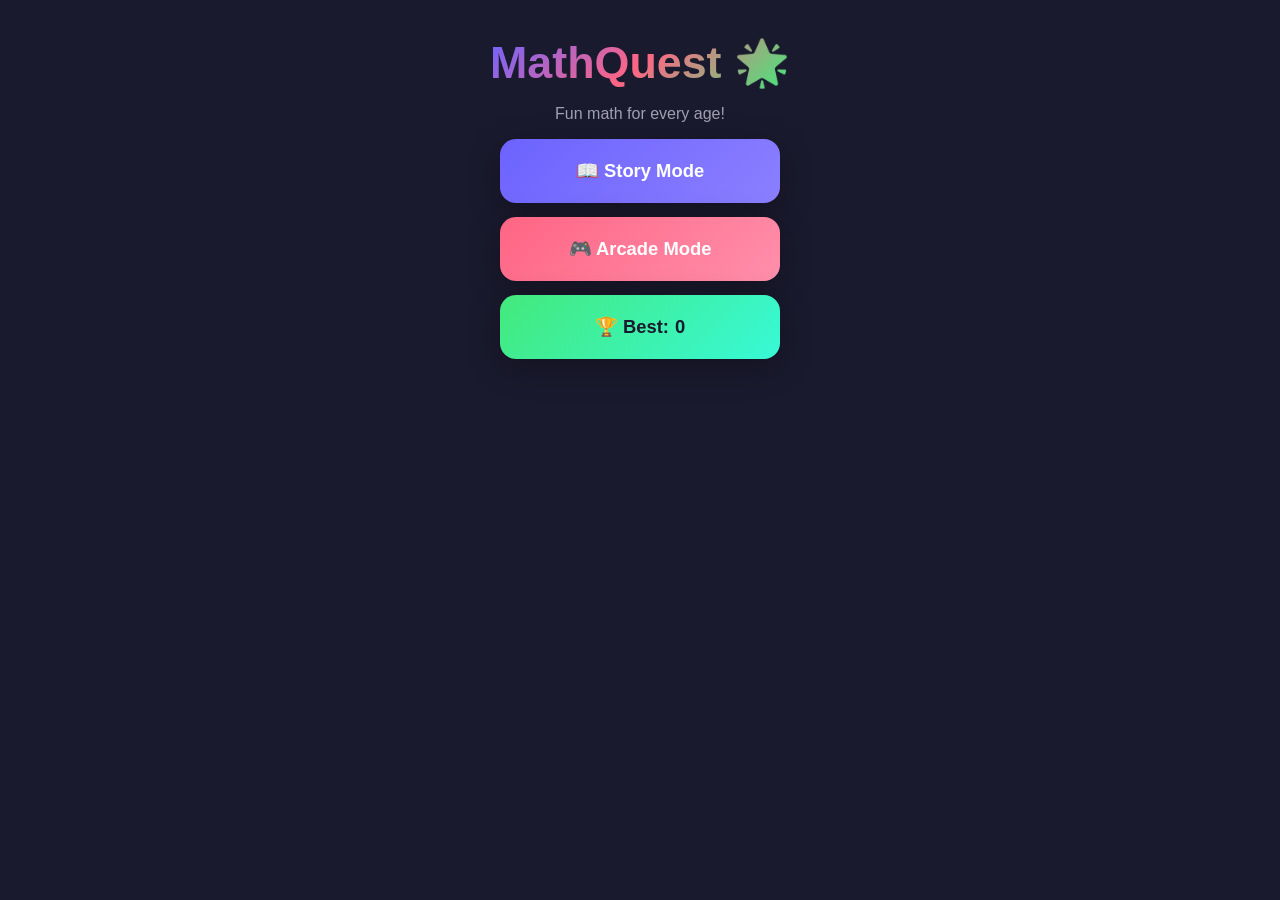
<file: index.html>
<!DOCTYPE html>
<html lang="en">
<head>
  <meta charset="UTF-8">
  <meta name="viewport" content="width=device-width, initial-scale=1.0">
  <title>MathQuest 🌟</title>
  <link rel="stylesheet" href="src/styles/main.css">
</head>
<body>
  <div id="app">
    <!-- HUD (shown during gameplay) -->
    <div id="hud" style="display:none">
      <div class="hud-item">
        <span class="hud-label">Score</span>
        <span class="hud-value hud-score" id="hud-score">0</span>
      </div>
      <div class="hud-item">
        <span class="hud-label">Streak</span>
        <span class="hud-value hud-streak" id="hud-streak">—</span>
      </div>
      <div class="hud-item">
        <span class="hud-label">Lives</span>
        <span class="hud-value hud-lives" id="hud-lives">∞</span>
      </div>
    </div>

    <!-- MENU -->
    <div id="screen-menu" class="screen active">
      <h1 class="game-title">MathQuest 🌟</h1>
      <p style="color:var(--text-dim);text-align:center">Fun math for every age!</p>
      <div class="menu-buttons">
        <button class="btn btn-primary"   id="btn-story">📖 Story Mode</button>
        <button class="btn btn-secondary" id="btn-arcade">🎮 Arcade Mode</button>
        <div class="btn btn-accent" style="cursor:default">🏆 Best: <span id="menu-highscore">0</span></div>
      </div>
    </div>

    <!-- STORY MAP -->
    <div id="screen-story" class="screen">
      <h2 style="color:var(--primary)">📖 Story Mode</h2>
      <div class="chapter-list" id="chapter-list"></div>
      <button class="btn btn-secondary" id="btn-story-back">← Back</button>
    </div>

    <!-- GAME (arcade + story practice) -->
    <div id="screen-game" class="screen">
      <div class="mode-label" id="mode-label"></div>
      <div class="question-card">
        <div class="question-text" id="question-text"></div>
        <div class="question-hint" id="question-hint"></div>
      </div>
      <div class="answer-grid" id="answer-grid"></div>
      <div id="hint-btn-wrap"></div>
      <button class="btn btn-secondary" id="btn-game-back"
              style="font-size:0.82em;padding:10px 20px;min-height:44px">🏠 Menu</button>
    </div>

    <!-- BOSS -->
    <div id="screen-boss" class="screen">
      <div class="boss-card">
        <span class="boss-emoji" id="boss-emoji"></span>
        <div class="boss-name" id="boss-name"></div>
        <div class="boss-desc" id="boss-desc"></div>
      </div>
      <div class="boss-timer"    id="boss-timer"></div>
      <div class="boss-progress" id="boss-progress"></div>
      <div class="question-card">
        <div class="question-text" id="boss-question"></div>
      </div>
      <div class="answer-grid" id="boss-answer-grid"></div>
    </div>
  </div>

  <!-- Floating emoji feedback -->
  <div class="feedback-overlay" id="feedback-overlay"></div>

  <script type="module" src="main.js"></script>
</body>
</html>
</file>
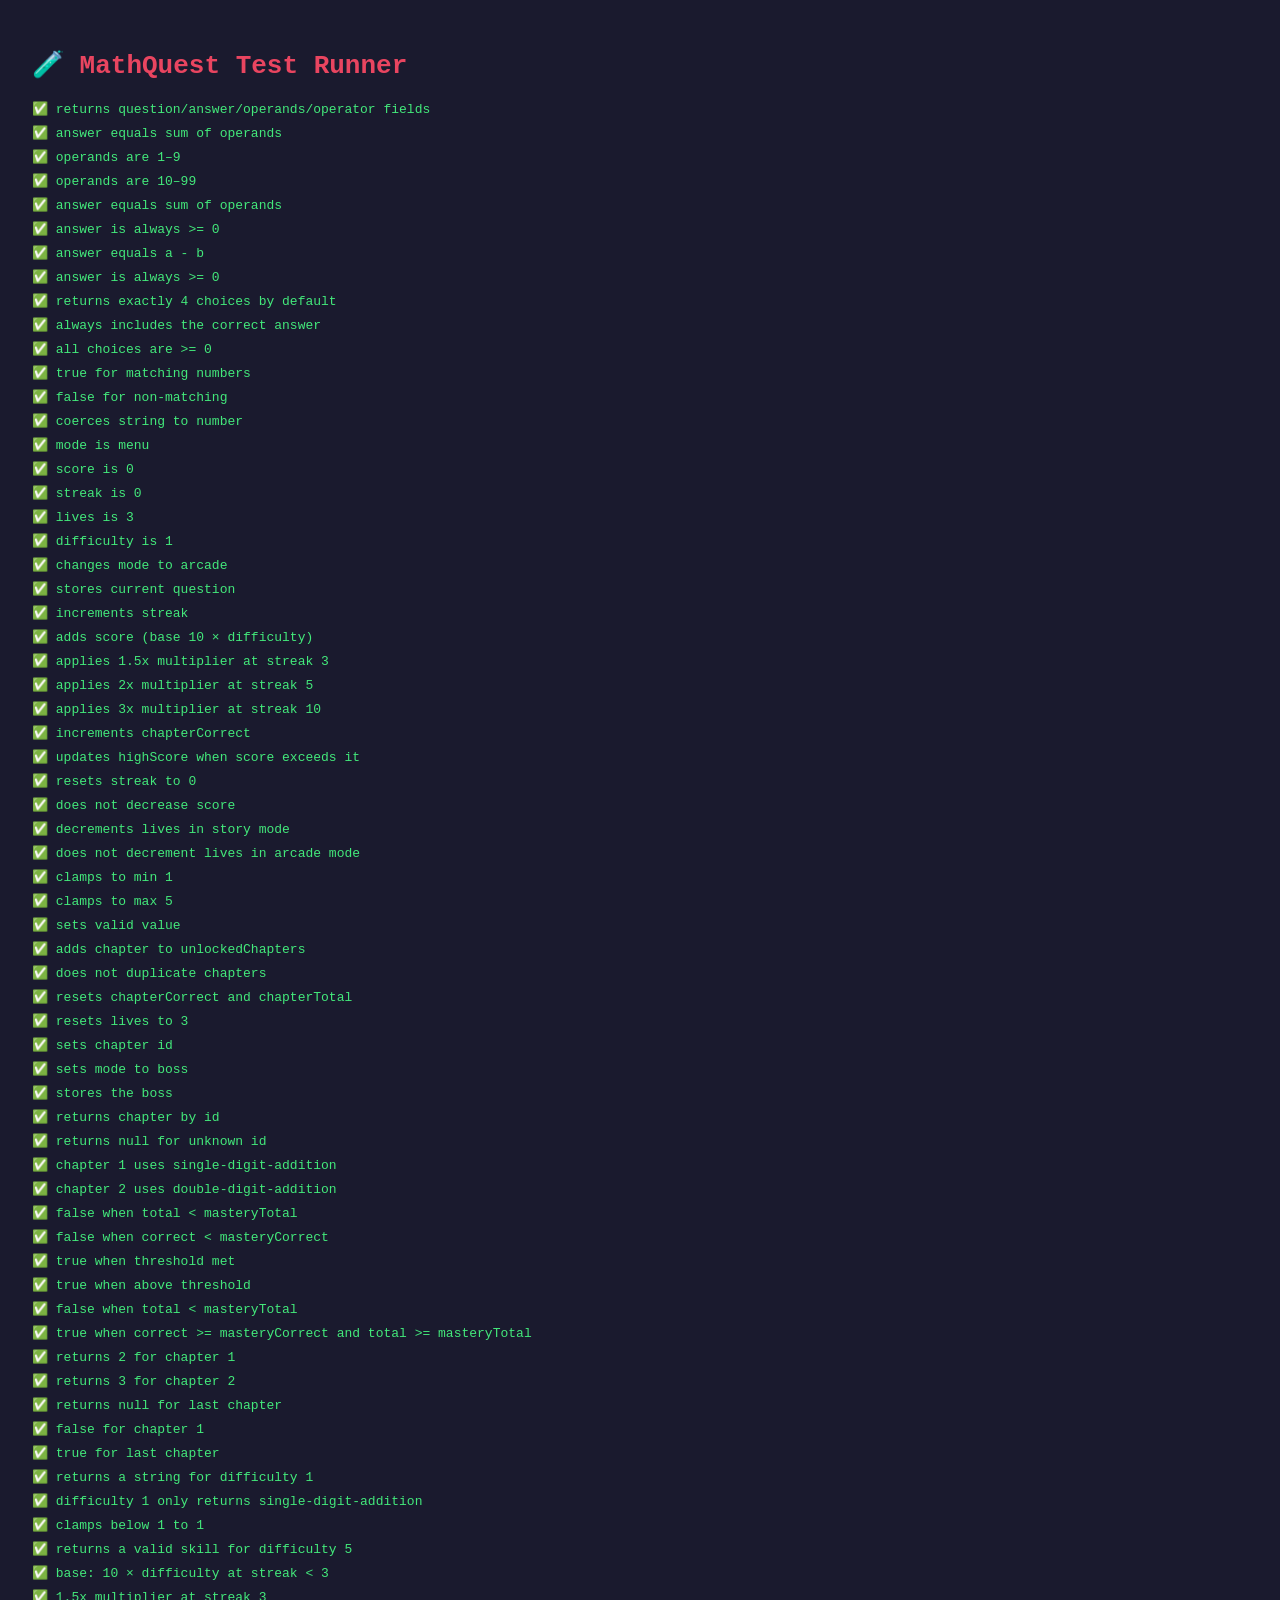
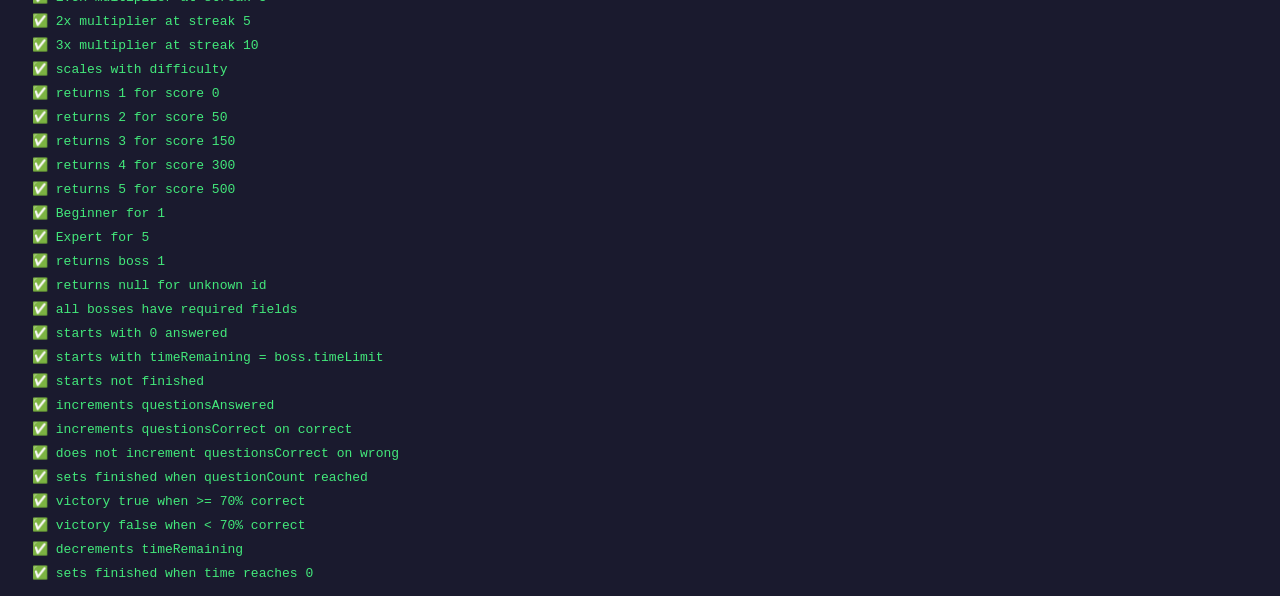
<file: tests/runner.html>
<!DOCTYPE html>
<html lang="en">
<head>
  <meta charset="UTF-8">
  <title>MathQuest Tests</title>
  <style>
    body { font-family: monospace; padding: 24px; background: #1a1a2e; color: #eee; }
    h1 { color: #e94560; margin-bottom: 16px; }
    .pass { color: #43e97b; padding: 4px 0; }
    .fail { color: #e94560; padding: 4px 0; }
    .summary { margin-top: 24px; font-size: 1.3em; font-weight: bold; padding: 12px;
               background: #16213e; border-radius: 8px; }
    .summary.pass { border-left: 4px solid #43e97b; }
    .summary.fail { border-left: 4px solid #e94560; }
  </style>
</head>
<body>
  <h1>🧪 MathQuest Test Runner</h1>
  <div id="output"></div>
  <script type="module">
    import { getResults } from './harness.js';
    import './math.test.js';
    import './state.test.js';
    import './story.test.js';
    import './arcade.test.js';
    import './boss.test.js';

    const results = getResults();
    const output = document.getElementById('output');

    results.forEach(r => {
      const div = document.createElement('div');
      div.className = r.pass ? 'pass' : 'fail';
      div.textContent = `${r.pass ? '✅' : '❌'} ${r.description}${r.error ? ': ' + r.error : ''}`;
      output.appendChild(div);
    });

    const passed = results.filter(r => r.pass).length;
    const total = results.length;
    const summary = document.createElement('div');
    summary.className = `summary ${passed === total ? 'pass' : 'fail'}`;
    summary.textContent = `${passed} / ${total} tests passed`;
    output.appendChild(summary);
  </script>
</body>
</html>
</file>
<file: src/styles/main.css>
/* src/styles/main.css */
:root {
  --primary: #6c63ff;
  --secondary: #ff6584;
  --accent: #43e97b;
  --bg: #1a1a2e;
  --surface: #16213e;
  --surface2: #0f3460;
  --text: #eaeaea;
  --text-dim: #a0a0b0;
  --correct: #43e97b;
  --incorrect: #ff6584;
  --star: #ffd700;
  --radius: 16px;
  --shadow: 0 8px 32px rgba(0,0,0,0.3);
}
* { box-sizing: border-box; margin: 0; padding: 0; }
body {
  font-family: 'Comic Sans MS', 'Chalkboard SE', 'Arial Rounded MT Bold', sans-serif;
  background: var(--bg);
  color: var(--text);
  min-height: 100vh;
  display: flex;
  flex-direction: column;
  align-items: center;
  justify-content: flex-start;
  padding-top: 20px;
  overflow-x: hidden;
}
#app {
  width: 100%;
  max-width: 600px;
  padding: 16px;
  display: flex;
  flex-direction: column;
  align-items: center;
  gap: 16px;
}
.screen { width: 100%; display: none; flex-direction: column; align-items: center; gap: 16px; }
.screen.active { display: flex; }

/* HUD */
#hud {
  width: 100%;
  display: flex;
  justify-content: space-between;
  background: var(--surface);
  border-radius: var(--radius);
  padding: 10px 20px;
  box-shadow: var(--shadow);
}
.hud-item { display: flex; flex-direction: column; align-items: center; }
.hud-label { font-size: 0.65em; color: var(--text-dim); text-transform: uppercase; letter-spacing: 1px; }
.hud-value { font-size: 1.3em; font-weight: bold; }
.hud-score { color: var(--star); }
.hud-streak { color: var(--accent); }
.hud-lives { color: var(--secondary); letter-spacing: 2px; }

/* Title */
.game-title {
  font-size: 2.8em;
  font-weight: 900;
  background: linear-gradient(135deg, var(--primary), var(--secondary), var(--accent));
  -webkit-background-clip: text;
  -webkit-text-fill-color: transparent;
  background-clip: text;
  text-align: center;
  animation: pulse 2.5s ease-in-out infinite;
}
@keyframes pulse { 0%,100%{transform:scale(1)} 50%{transform:scale(1.04)} }

/* Buttons */
.btn {
  display: inline-flex; align-items: center; justify-content: center; gap: 6px;
  padding: 14px 28px; border: none; border-radius: var(--radius);
  font-family: inherit; font-size: 1.15em; font-weight: 700;
  cursor: pointer; transition: transform 0.1s, box-shadow 0.1s;
  min-height: 64px; box-shadow: var(--shadow);
  user-select: none; -webkit-tap-highlight-color: transparent;
}
.btn:active { transform: scale(0.95); }
.btn-primary { background: linear-gradient(135deg, var(--primary), #8b7fff); color: #fff; }
.btn-secondary { background: linear-gradient(135deg, var(--secondary), #ff8fab); color: #fff; }
.btn-accent { background: linear-gradient(135deg, var(--accent), #38f9d7); color: #1a1a2e; }
.btn-answer {
  background: var(--surface2); color: var(--text);
  border: 3px solid transparent; font-size: 1.5em;
  width: calc(50% - 6px); aspect-ratio: 2/1;
  transition: all 0.15s;
}
.btn-answer:hover:not(:disabled) { border-color: var(--primary); background: var(--surface); }
.btn-answer.correct  { background: var(--correct); color: #1a1a2e; border-color: var(--correct); animation: pop 0.4s; }
.btn-answer.incorrect { background: var(--incorrect); color: #fff; border-color: var(--incorrect); animation: shake 0.4s; }
.btn-answer:disabled { opacity: 0.7; cursor: default; }
@keyframes pop { 0%{transform:scale(1)} 50%{transform:scale(1.15)} 100%{transform:scale(1)} }
@keyframes shake { 0%,100%{transform:translateX(0)} 25%{transform:translateX(-8px)} 75%{transform:translateX(8px)} }

/* Question */
.question-card {
  width: 100%; background: var(--surface);
  border-radius: var(--radius); padding: 28px 20px;
  text-align: center; box-shadow: var(--shadow);
  border: 2px solid var(--surface2);
}
.question-text { font-size: 2.8em; font-weight: 900; letter-spacing: 2px; margin-bottom: 8px; }
.question-hint { font-size: 0.9em; color: var(--text-dim); min-height: 22px; }
.answer-grid { display: flex; flex-wrap: wrap; gap: 12px; justify-content: center; width: 100%; }

/* Menu */
.menu-buttons { display: flex; flex-direction: column; gap: 14px; width: 100%; max-width: 280px; }

/* Story map */
.chapter-list { display: flex; flex-direction: column; gap: 10px; width: 100%; }
.chapter-card {
  display: flex; align-items: center; gap: 14px;
  background: var(--surface); border-radius: var(--radius);
  padding: 14px 18px; cursor: pointer;
  border: 2px solid transparent; transition: border-color 0.2s, transform 0.1s;
  box-shadow: var(--shadow);
}
.chapter-card:hover:not(.locked) { border-color: var(--primary); transform: translateX(4px); }
.chapter-card.locked { opacity: 0.45; cursor: not-allowed; }
.chapter-card.completed { border-color: var(--accent); }
.chapter-icon { font-size: 1.8em; }
.chapter-info { flex: 1; }
.chapter-title { font-size: 1em; font-weight: 700; }
.chapter-subtitle { font-size: 0.78em; color: var(--text-dim); }

/* Boss */
.boss-card {
  width: 100%;
  background: linear-gradient(135deg, #2d0038, #0f0030);
  border: 3px solid var(--secondary); border-radius: var(--radius);
  padding: 20px; text-align: center;
  box-shadow: 0 0 40px rgba(255,101,132,0.25);
}
.boss-emoji { font-size: 4.5em; display: block; animation: bossBounce 1s ease-in-out infinite; }
@keyframes bossBounce { 0%,100%{transform:translateY(0) rotate(-5deg)} 50%{transform:translateY(-10px) rotate(5deg)} }
.boss-name { font-size: 1.6em; font-weight: 900; color: var(--secondary); margin: 6px 0; }
.boss-desc { color: var(--text-dim); font-size: 0.9em; }
.boss-timer { font-size: 2.4em; font-weight: 900; color: var(--star); text-align: center; }
.boss-timer.urgent { color: var(--incorrect); animation: timerPulse 0.5s ease-in-out infinite; }
@keyframes timerPulse { 0%,100%{transform:scale(1)} 50%{transform:scale(1.18)} }
.boss-progress { color: var(--text-dim); font-size: 0.88em; text-align: center; margin-top: 4px; }

/* Modal */
.modal-backdrop {
  position: fixed; inset: 0; background: rgba(0,0,0,0.75);
  display: flex; align-items: center; justify-content: center; z-index: 100;
  animation: fadeIn 0.2s;
}
@keyframes fadeIn { from{opacity:0} to{opacity:1} }
.modal {
  background: var(--surface); border-radius: var(--radius);
  padding: 28px 22px; max-width: 380px; width: 90%; text-align: center;
  box-shadow: 0 20px 80px rgba(0,0,0,0.5);
  animation: modalPop 0.3s cubic-bezier(0.34,1.56,0.64,1);
}
@keyframes modalPop { from{transform:scale(0.8);opacity:0} to{transform:scale(1);opacity:1} }
.modal-icon { font-size: 3.5em; margin-bottom: 10px; }
.modal-title { font-size: 1.7em; font-weight: 900; margin-bottom: 8px; }
.modal-body { color: var(--text-dim); margin-bottom: 18px; line-height: 1.5; }
.modal-actions { display: flex; gap: 10px; justify-content: center; flex-wrap: wrap; }

/* Feedback float */
.feedback-overlay {
  position: fixed; inset: 0; pointer-events: none;
  display: flex; align-items: center; justify-content: center;
  font-size: 4em; z-index: 50; opacity: 0;
}
.feedback-overlay.show { animation: feedbackFloat 0.7s forwards; }
@keyframes feedbackFloat {
  0%   { transform: scale(0.5) translateY(0); opacity: 1; }
  100% { transform: scale(1.8) translateY(-80px); opacity: 0; }
}

/* Misc */
.mode-label { color: var(--text-dim); font-size: 0.85em; }
@media (max-width: 400px) {
  .game-title { font-size: 2em; }
  .question-text { font-size: 2.2em; }
  .btn-answer { font-size: 1.2em; }
}
</file>
